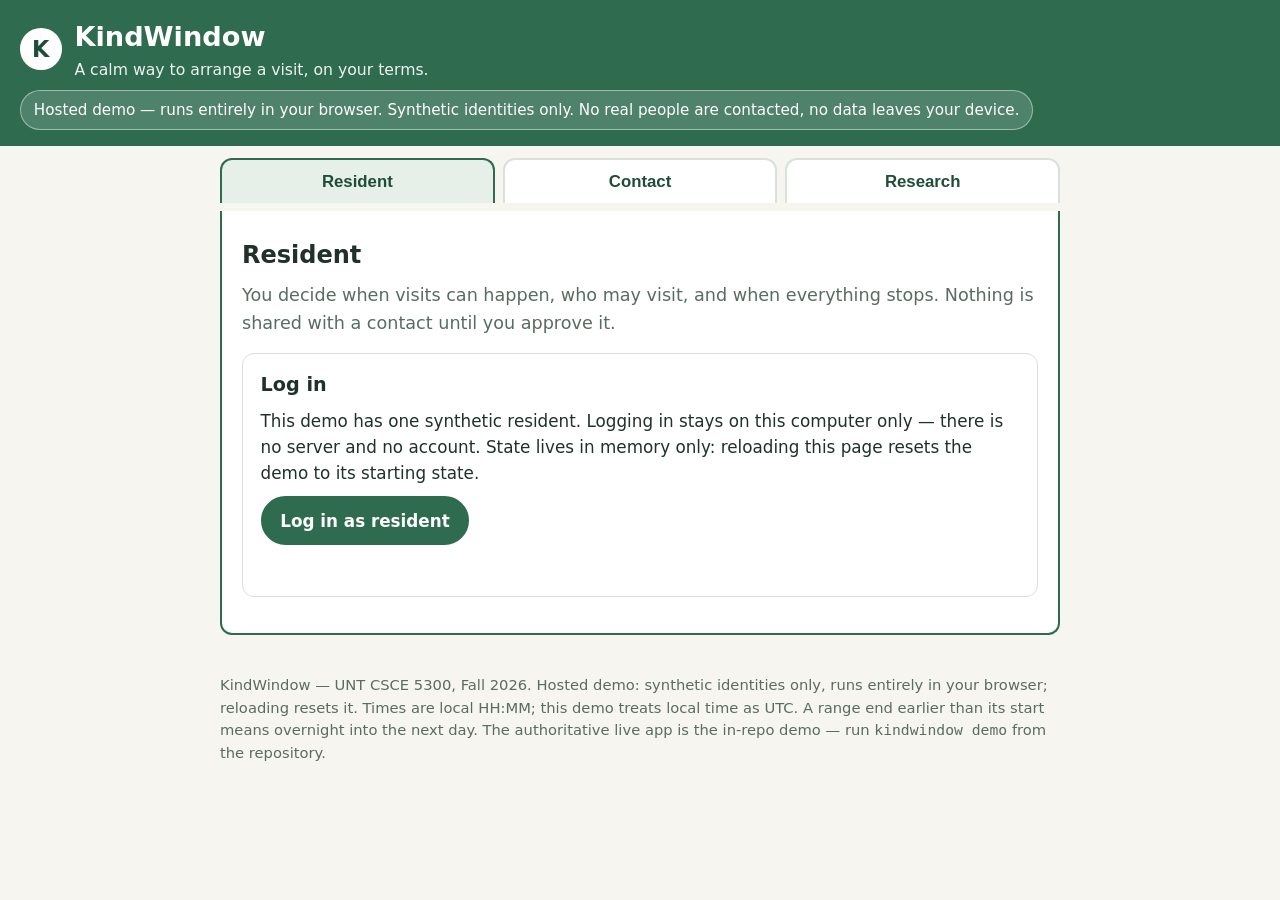
<file: web/index.html>
<!doctype html>
<html lang="en">
<head>
<meta charset="utf-8">
<meta name="viewport" content="width=device-width, initial-scale=1">
<title>KindWindow — hosted demo</title>
<link rel="stylesheet" href="styles.css">
</head>
<body>
<a class="skip" href="#main">Skip to main content</a>
<header class="topbar">
  <div class="brand">
    <span class="brand-mark" aria-hidden="true">K</span>
    <div>
      <h1>KindWindow</h1>
      <p class="tagline">A calm way to arrange a visit, on your terms.</p>
    </div>
  </div>
  <p class="demo-label" role="note">Hosted demo — runs entirely in your browser. Synthetic identities only. No real people are contacted, no data leaves your device.</p>
</header>

<nav class="views" aria-label="Views">
  <button type="button" class="view-tab is-active" data-view="resident" aria-current="page">Resident</button>
  <button type="button" class="view-tab" data-view="contact">Contact</button>
  <button type="button" class="view-tab" data-view="research">Research</button>
</nav>

<main id="main">
  <div id="alert" class="alert" role="alert" hidden></div>

  <!-- ============================ RESIDENT ============================ -->
  <section id="view-resident" class="view" aria-labelledby="resident-heading">
    <h2 id="resident-heading">Resident</h2>
    <p class="lede">You decide when visits can happen, who may visit, and when everything stops. Nothing is shared with a contact until you approve it.</p>

    <div id="resident-login" class="card">
      <h3>Log in</h3>
      <p>This demo has one synthetic resident. Logging in stays on this computer only — there is no server and no account. State lives in memory only: reloading this page resets the demo to its starting state.</p>
      <button type="button" class="btn primary" id="btn-login-resident">Log in as resident</button>
      <p class="hint" id="resident-login-hint"></p>
    </div>

    <div id="resident-app" hidden>
      <p class="status-line"><span id="resident-status">Signed in as resident.</span>
        <button type="button" class="btn link" id="btn-logout-resident">Log out</button></p>

      <div class="prob card">
        <h3>Forecast for the next 30 minutes</h3>
        <p class="prob-value"><strong>0.42</strong> <span>chance of a sensor event in the next 30 minutes</span></p>
        <p class="fine">Synthetic demo value — shown only to the resident. It is never sent to contacts, and approving a visit does not depend on it.</p>
      </div>

      <section class="card" aria-labelledby="prefs-heading">
        <h3 id="prefs-heading">Your visiting hours</h3>
        <p class="fine">Times are local HH:MM; this demo treats local time as UTC. A range that ends earlier than it starts runs overnight into the next day.</p>
        <div id="prefs-current" class="current-box" aria-live="polite"></div>

        <form id="prefs-form">
          <fieldset>
            <legend>Preferred days</legend>
            <div class="day-toggles" id="day-toggles">
              <label><input type="checkbox" value="1"> Mon</label>
              <label><input type="checkbox" value="2"> Tue</label>
              <label><input type="checkbox" value="3"> Wed</label>
              <label><input type="checkbox" value="4"> Thu</label>
              <label><input type="checkbox" value="5"> Fri</label>
              <label><input type="checkbox" value="6"> Sat</label>
              <label><input type="checkbox" value="7"> Sun</label>
            </div>
          </fieldset>
          <div class="field-row">
            <label>Preferred from <input type="time" id="pref-start" required></label>
            <label>to <input type="time" id="pref-end" required></label>
          </div>
          <div class="field-row">
            <label>Quiet from <input type="time" id="quiet-start"></label>
            <label>to <input type="time" id="quiet-end"></label>
            <button type="button" class="btn" id="btn-clear-quiet">Clear quiet hours</button>
          </div>
          <p class="fine">Quiet hours are a rest period inside your visiting hours. If quiet hours covered all of your visiting hours, there would be no usable slot, so that is not allowed.</p>
          <fieldset>
            <legend>Who may visit</legend>
            <label class="check"><input type="checkbox" id="grant-a" value="1"> Contact A</label>
            <label class="check"><input type="checkbox" id="grant-b" value="2"> Contact B</label>
          </fieldset>
          <p class="form-msg" id="prefs-msg" aria-live="polite"></p>
          <button type="submit" class="btn primary">Save visiting hours</button>
        </form>
      </section>

      <section class="card" aria-labelledby="note-heading">
        <h3 id="note-heading">Write it in words</h3>
        <p class="fine">Describe your hours in plain language. We will show you exactly what we understood — nothing changes until you confirm it.</p>
        <label for="note-text">Your note</label>
        <textarea id="note-text" rows="3" placeholder="Example: Monday: available 09:00-12:00; quiet 10:00-10:30."></textarea>
        <button type="button" class="btn" id="btn-parse-note">Understand this note</button>
        <div id="note-result" aria-live="polite"></div>
        <div id="pending-box" class="pending-box" hidden>
          <h4>Pending — waiting for your confirmation</h4>
          <p id="pending-summary"></p>
          <button type="button" class="btn primary" id="btn-confirm-pending">Confirm — apply these hours</button>
          <button type="button" class="btn" id="btn-cancel-pending">Cancel — keep my current hours</button>
        </div>
      </section>

      <section class="card" aria-labelledby="invite-heading">
        <h3 id="invite-heading">Propose a visit</h3>
        <form id="invite-form">
          <div class="field-row">
            <label>Contact
              <select id="invite-contact">
                <option value="1">Contact A</option>
                <option value="2">Contact B</option>
              </select>
            </label>
            <label>Date and time (future slot)
              <input type="datetime-local" id="invite-slot" required>
            </label>
          </div>
          <p class="fine">The slot must be on a preferred day, inside your preferred hours, and outside quiet hours.</p>
          <p class="form-msg" id="invite-msg" aria-live="polite"></p>
          <button type="submit" class="btn primary">Propose visit</button>
        </form>
      </section>

      <section class="card" aria-labelledby="invitations-heading">
        <h3 id="invitations-heading">Your invitations</h3>
        <p class="fine" id="invitations-empty">No invitations yet. Propose a visit above to see it here.</p>
        <ul id="invitations-list" class="inv-list"></ul>
      </section>

      <section class="card" aria-labelledby="pause-heading">
        <h3 id="pause-heading">Pause visits</h3>
        <p>Pausing stops new proposals. It also invalidates invitations you already approved — they go back to pending, and after you resume they need a fresh approval before any contact can see them again. Nothing is revived automatically.</p>
        <p class="form-msg" id="pause-msg" aria-live="polite"></p>
        <button type="button" class="btn warn" id="btn-pause">Pause visits</button>
        <button type="button" class="btn primary" id="btn-resume" hidden>Resume visits</button>
      </section>

      <section class="card danger-zone" aria-labelledby="delete-heading">
        <h3 id="delete-heading">Delete demo data</h3>
        <p>This resets the demo to its starting state: the synthetic resident, contacts, invitations and preferences are cleared and re-seeded as at first load.</p>
        <button type="button" class="btn danger" id="btn-delete">Delete demo data</button>
        <div id="delete-confirm" hidden>
          <p><strong>Are you sure?</strong> This will delete all demo records for this resident.</p>
          <button type="button" class="btn danger" id="btn-delete-yes">Yes, delete everything</button>
          <button type="button" class="btn" id="btn-delete-no">No, keep my demo data</button>
        </div>
        <p class="form-msg" id="delete-msg" aria-live="polite"></p>
      </section>
    </div>
  </section>

  <!-- ============================ CONTACT ============================ -->
  <section id="view-contact" class="view" hidden aria-labelledby="contact-heading">
    <h2 id="contact-heading">Contact</h2>
    <p class="lede">You only see visits that have been approved for you, while they are still open. Nothing else is shared with you.</p>
    <div class="card">
      <h3>Log in</h3>
      <label for="contact-picker">Who are you?</label>
      <select id="contact-picker">
        <option value="contact-a">Contact A</option>
        <option value="contact-b">Contact B</option>
      </select>
      <button type="button" class="btn primary" id="btn-login-contact">Log in as this contact</button>
      <p class="hint" id="contact-login-hint"></p>
    </div>
    <div id="contact-app" hidden>
      <p class="status-line"><span id="contact-status"></span>
        <button type="button" class="btn link" id="btn-logout-contact">Log out</button></p>
      <section class="card" aria-labelledby="inbox-heading">
        <h3 id="inbox-heading">Your invitations</h3>
        <p class="fine">Contacts see only three things for each invitation: its number, the visit time, and when it expires. You see <strong>no probability, no token, and no internal details</strong>.</p>
        <p class="fine" id="contact-empty">No invitations for you right now.</p>
        <ul id="contact-list" class="inv-list"></ul>
        <button type="button" class="btn" id="btn-refresh-contact">Refresh</button>
      </section>
    </div>
  </section>

  <!-- ============================ RESEARCH ============================ -->
  <section id="view-research" class="view" hidden aria-labelledby="research-heading">
    <h2 id="research-heading">Research</h2>
    <p class="lede">Verified aggregates from the KindWindow study — no real sensor rows, synthetic demo only.</p>
    <p class="fine">Read-only summary. Lower Brier score is better (0 is perfect, 0.25 is guessing at a coin flip). Macro Brier is the average across the 20 homes in the study.</p>

    <section class="card" aria-labelledby="rq1-heading">
      <h3 id="rq1-heading">Does recent sensor activity improve the 30-minute forecast?</h3>
      <table class="results">
        <caption>Frozen model vs baselines on the test set — 206,953 windows, 20 homes, 107,232 events (prevalence 0.518)</caption>
        <thead><tr><th scope="col">Model</th><th scope="col">Macro Brier</th><th scope="col">Macro AP</th></tr></thead>
        <tbody>
          <tr><th scope="row">Frozen forest, calibrated (forest-d10-leaf10)</th><td><strong>0.141</strong></td><td>0.806</td></tr>
          <tr><th scope="row">Frozen forest, uncalibrated</th><td>0.142</td><td>0.806</td></tr>
          <tr><th scope="row">Recency baseline</th><td>0.185</td><td>0.788</td></tr>
          <tr><th scope="row">Constant baseline</th><td>0.237</td><td>0.512</td></tr>
          <tr><th scope="row">Hour-of-week baseline</th><td>0.226</td><td>0.609</td></tr>
        </tbody>
      </table>
      <p>The frozen forest beats the recency baseline by <strong>0.044</strong> (23.6% better), and wins in <strong>19 of 20 homes</strong>. The one exception is hh119 (forest 0.093, recency 0.093 — recency ahead by 0.0003).</p>
    </section>

    <section class="card" aria-labelledby="abstain-heading">
      <h3 id="abstain-heading">What does abstaining cost?</h3>
      <table class="results">
        <caption>Keeping only the most confident predictions</caption>
        <thead><tr><th scope="col">Kept</th><th scope="col">Windows kept</th><th scope="col">Macro Brier on kept</th></tr></thead>
        <tbody>
          <tr><th scope="row">100% (answer everything)</th><td>206,953</td><td>0.141</td></tr>
          <tr><th scope="row">50% (most confident half)</th><td>100,812</td><td><strong>0.069</strong></td></tr>
        </tbody>
      </table>
      <p>Answering only the most confident half halves the error — but half of all windows get no answer at all.</p>
    </section>

    <section class="card" aria-labelledby="robust-heading">
      <h3 id="robust-heading">How robust is it to gaps and missing data?</h3>
      <ul class="fact-list">
        <li><strong>12-hour gaps:</strong> excluding windows after a gap longer than 12 hours (30,447 windows flagged, 176,506 kept) gives macro Brier <strong>0.162</strong>. The flagged windows are mostly easy, quiet periods, so the remaining set is harder.</li>
        <li><strong>30% of events missing:</strong> with 30% of events dropped (seed 2207, 23,475,783 of 78,275,425 events), macro Brier is <strong>0.143</strong> — only 0.002 worse than the clean 0.141. The model is nearly insensitive to losing a third of its input.</li>
      </ul>
    </section>

    <section class="card" aria-labelledby="perhome-heading">
      <h3 id="perhome-heading">Per-home Brier — frozen forest vs recency baseline</h3>
      <p class="fine">Values from <code>reports/tables/test_scores.csv</code> (calibrated forest, test split). Lower is better. Bars are scaled to 0.25.</p>
      <div id="perhome-chart" class="chart" role="img" aria-label="Bar chart of per-home Brier scores for the frozen forest and the recency baseline"></div>
      <details>
        <summary>Show the per-home numbers as a table</summary>
        <table class="results" id="perhome-table">
          <thead><tr><th scope="col">Home</th><th scope="col">Windows</th><th scope="col">Forest Brier</th><th scope="col">Recency Brier</th></tr></thead>
          <tbody></tbody>
        </table>
      </details>
    </section>

    <section class="card" aria-labelledby="systems-heading">
      <h3 id="systems-heading">When does local Spark beat pandas?</h3>
      <p class="fine">Median of 3 timed attempts per workload, one machine, fresh processes. Parity-checked before comparing.</p>
      <table class="results">
        <caption>Median run time (seconds)</caption>
        <thead><tr><th scope="col">Workload</th><th scope="col">pandas</th><th scope="col">Spark</th></tr></thead>
        <tbody>
          <tr><th scope="row">Synthetic, 1M events</th><td><strong>44.2 s</strong></td><td>60.8 s</td></tr>
          <tr><th scope="row">Real, 78,275,425 events</th><td><strong>109.8 s</strong></td><td>305.4 s</td></tr>
          <tr><th scope="row">Synthetic, 10M events</th><td>0 of 3 finished — hit the ~5.8 GB memory cap</td><td>228.1 s (all 3 finished)</td></tr>
        </tbody>
      </table>
      <p>On this machine pandas is faster up to the real workload; Spark only wins when the data no longer fits in memory.</p>
    </section>

    <section class="card" aria-labelledby="latency-heading">
      <h3 id="latency-heading">Demo app responsiveness</h3>
      <p>Live loopback latency measured for the in-repo demo app, 100 measured calls after 10 warm-ups per endpoint: <strong>p50 1.6–3.3 ms, p95 2.2–4.3 ms</strong> across endpoints. The demo run passed 52 of 52 checks. This hosted page runs the same flows in your browser instead, so its own responsiveness is not measured here.</p>
      <p class="fine">Verified aggregates — no real sensor rows, synthetic demo only. Full evidence index: <code>reports/evidence.csv</code> in the repository.</p>
    </section>
  </section>
</main>

<footer>
  <p>KindWindow — UNT CSCE 5300, Fall 2026. Hosted demo: synthetic identities only, runs entirely in your browser; reloading resets it. Times are local HH:MM; this demo treats local time as UTC. A range end earlier than its start means overnight into the next day. The authoritative live app is the in-repo demo — run <code>kindwindow demo</code> from the repository.</p>
</footer>
<script src="app.js"></script>
</body>
</html>
</file>
<file: web/styles.css>
/* KindWindow demo UI — light theme, calm green/amber household palette. */
:root {
  --green: #2e6b4f;
  --green-dark: #1f4d38;
  --green-soft: #e6f0e9;
  --amber: #8a5a00;
  --amber-soft: #fdf3dd;
  --ink: #22302a;
  --muted: #5a6b62;
  --line: #d8e2da;
  --card: #ffffff;
  --page: #f7f5ef;
  --danger: #9b2c2c;
  --danger-soft: #fbecec;
  --focus: #14532d;
  --radius: 12px;
}
* { box-sizing: border-box; }
body {
  margin: 0;
  background: var(--page);
  color: var(--ink);
  font: 1.05rem/1.55 system-ui, -apple-system, "Segoe UI", Roboto, sans-serif;
}
h1 { font-size: 1.7rem; margin: 0; }
h2 { font-size: 1.5rem; margin: 0.4rem 0 0.5rem; }
h3 { font-size: 1.2rem; margin: 0 0 0.5rem; }
h4 { font-size: 1.05rem; margin: 0 0 0.4rem; }
p { margin: 0.4rem 0; }
.skip {
  position: absolute; left: -999px; top: 0;
  background: var(--green); color: #fff; padding: 0.6rem 1rem; z-index: 10;
}
.skip:focus { left: 0.5rem; top: 0.5rem; }
.topbar {
  display: flex; flex-wrap: wrap; gap: 0.5rem 1.5rem; align-items: center;
  justify-content: space-between; padding: 1rem 1.25rem;
  background: var(--green); color: #fff;
}
.brand { display: flex; gap: 0.8rem; align-items: center; }
.brand-mark {
  display: inline-flex; align-items: center; justify-content: center;
  width: 2.6rem; height: 2.6rem; border-radius: 50%;
  background: #fff; color: var(--green-dark); font-weight: 800; font-size: 1.4rem;
}
.tagline { margin: 0; opacity: 0.92; font-size: 0.98rem; }
.demo-label {
  margin: 0; background: rgba(255,255,255,0.16); border: 1px solid rgba(255,255,255,0.45);
  padding: 0.45rem 0.8rem; border-radius: 999px; font-size: 0.95rem;
}
.views {
  display: flex; gap: 0.5rem; padding: 0.75rem 1.25rem 0;
  max-width: 880px; margin: 0 auto;
}
.view-tab {
  flex: 1; padding: 0.7rem 0.5rem; font-size: 1.05rem; font-weight: 650;
  background: #fff; color: var(--green-dark); border: 2px solid var(--line);
  border-bottom: none; border-radius: var(--radius) var(--radius) 0 0; cursor: pointer;
}
.view-tab.is-active { background: var(--green-soft); border-color: var(--green); }
main { max-width: 880px; margin: 0 auto; padding: 0.5rem 1.25rem 2rem; }
.view { background: var(--card); border: 2px solid var(--green); border-top: none;
  border-radius: 0 0 var(--radius) var(--radius); padding: 1.25rem; }
.lede { font-size: 1.1rem; color: var(--muted); }
.card {
  border: 1px solid var(--line); border-radius: var(--radius);
  padding: 1rem 1.1rem; margin: 1rem 0; background: #fff;
}
.current-box {
  background: var(--green-soft); border-radius: 8px; padding: 0.7rem 0.9rem; margin: 0.6rem 0;
}
.pending-box {
  background: var(--amber-soft); border: 2px solid var(--amber);
  border-radius: 8px; padding: 0.8rem; margin-top: 0.8rem;
}
.fine { color: var(--muted); font-size: 0.95rem; }
.hint { color: var(--muted); font-size: 0.95rem; min-height: 1.2em; }
.form-msg { min-height: 1.3em; font-weight: 600; }
.form-msg.ok { color: var(--green-dark); }
.form-msg.err { color: var(--danger); }
.alert {
  background: var(--danger-soft); color: var(--danger); border: 2px solid var(--danger);
  border-radius: var(--radius); padding: 0.8rem 1rem; margin: 0.75rem 0; font-weight: 600;
}
.btn {
  font: inherit; font-weight: 650; padding: 0.6rem 1.1rem; border-radius: 999px;
  border: 2px solid var(--green); background: #fff; color: var(--green-dark);
  cursor: pointer; margin: 0.25rem 0.25rem 0.25rem 0;
}
.btn.primary { background: var(--green); color: #fff; }
.btn.primary:hover { background: var(--green-dark); }
.btn.warn { border-color: var(--amber); color: var(--amber); }
.btn.danger { border-color: var(--danger); color: var(--danger); }
.btn.danger:hover { background: var(--danger); color: #fff; }
.btn.link { border: none; background: none; color: var(--green); text-decoration: underline; padding: 0.3rem; }
.btn:disabled { opacity: 0.55; cursor: not-allowed; }
button:focus-visible, a:focus-visible, input:focus-visible, select:focus-visible,
textarea:focus-visible, summary:focus-visible {
  outline: 3px solid var(--focus); outline-offset: 2px;
}
label { display: block; margin: 0.5rem 0; font-weight: 600; }
input[type="time"], input[type="datetime-local"], select, textarea {
  font: inherit; padding: 0.5rem 0.6rem; border: 2px solid var(--line);
  border-radius: 8px; background: #fff; color: var(--ink); width: 100%; max-width: 22rem;
}
textarea { max-width: 100%; resize: vertical; }
fieldset { border: 1px solid var(--line); border-radius: 8px; margin: 0.8rem 0; padding: 0.6rem 0.9rem; }
legend { font-weight: 700; padding: 0 0.4rem; }
.day-toggles { display: flex; flex-wrap: wrap; gap: 0.4rem; }
.day-toggles label, .check {
  display: inline-flex; align-items: center; gap: 0.35rem; font-weight: 600;
  border: 2px solid var(--line); border-radius: 999px; padding: 0.4rem 0.8rem; cursor: pointer;
}
.day-toggles label:has(input:checked), .check:has(input:checked) {
  background: var(--green-soft); border-color: var(--green);
}
.day-toggles input, .check input { accent-color: var(--green); width: 1.1rem; height: 1.1rem; }
.field-row { display: flex; flex-wrap: wrap; gap: 0.5rem 1rem; align-items: end; }
.field-row label { flex: 1 1 12rem; }
.status-line { display: flex; justify-content: space-between; align-items: center; gap: 1rem; }
.prob-value { font-size: 1.3rem; }
.prob-value strong { font-size: 2rem; color: var(--green-dark); }
.inv-list { list-style: none; padding: 0; margin: 0.5rem 0; }
.inv-list li {
  border: 1px solid var(--line); border-radius: 8px; padding: 0.8rem; margin: 0.6rem 0;
  display: flex; flex-wrap: wrap; gap: 0.4rem 1rem; align-items: center; justify-content: space-between;
}
.inv-list .inv-meta { flex: 1 1 16rem; }
.state {
  display: inline-block; font-weight: 700; font-size: 0.9rem; text-transform: capitalize;
  background: var(--green-soft); color: var(--green-dark);
  border-radius: 999px; padding: 0.15rem 0.6rem;
}
.state.approved { background: var(--green); color: #fff; }
.state.rejected, .state.revoked, .state.expired { background: var(--danger-soft); color: var(--danger); }
.state.postponed { background: var(--amber-soft); color: var(--amber); }
.inv-actions { display: flex; flex-wrap: wrap; gap: 0.3rem; }
.inv-actions .btn { padding: 0.35rem 0.8rem; font-size: 0.95rem; margin: 0; }
.danger-zone { border-color: var(--danger); }
table.results { width: 100%; border-collapse: collapse; margin: 0.6rem 0; font-size: 1rem; }
table.results caption { text-align: left; color: var(--muted); font-size: 0.92rem; padding-bottom: 0.4rem; }
table.results th, table.results td { border-bottom: 1px solid var(--line); padding: 0.5rem 0.4rem; text-align: left; }
table.results thead th { background: var(--green-soft); }
.fact-list li { margin: 0.5rem 0; }
.chart { margin: 0.8rem 0; }
.chart-row { display: grid; grid-template-columns: 5.5rem 1fr 4.6rem; gap: 0.5rem; align-items: center; margin: 0.35rem 0; font-size: 0.92rem; }
.chart-row .home { font-weight: 700; text-align: right; }
.chart-bars { display: flex; flex-direction: column; gap: 2px; }
.bar { height: 0.7rem; border-radius: 0 4px 4px 0; background: var(--green); }
.bar.recency { background: #c9a227; }
.chart-legend { display: flex; gap: 1.2rem; font-size: 0.92rem; margin: 0.5rem 0; }
.swatch { display: inline-block; width: 0.9rem; height: 0.9rem; border-radius: 3px; vertical-align: middle; margin-right: 0.3rem; }
.swatch.forest { background: var(--green); }
.swatch.recency { background: #c9a227; }
details { margin-top: 0.6rem; }
summary { cursor: pointer; font-weight: 700; color: var(--green-dark); }
footer { max-width: 880px; margin: 0 auto; padding: 0 1.25rem 2rem; color: var(--muted); font-size: 0.92rem; }
@media (max-width: 560px) {
  body { font-size: 1rem; }
  .view { padding: 0.9rem; }
  .chart-row { grid-template-columns: 4rem 1fr 4rem; }
}
@media (prefers-reduced-motion: reduce) {
  * { transition: none !important; }
}
</file>
